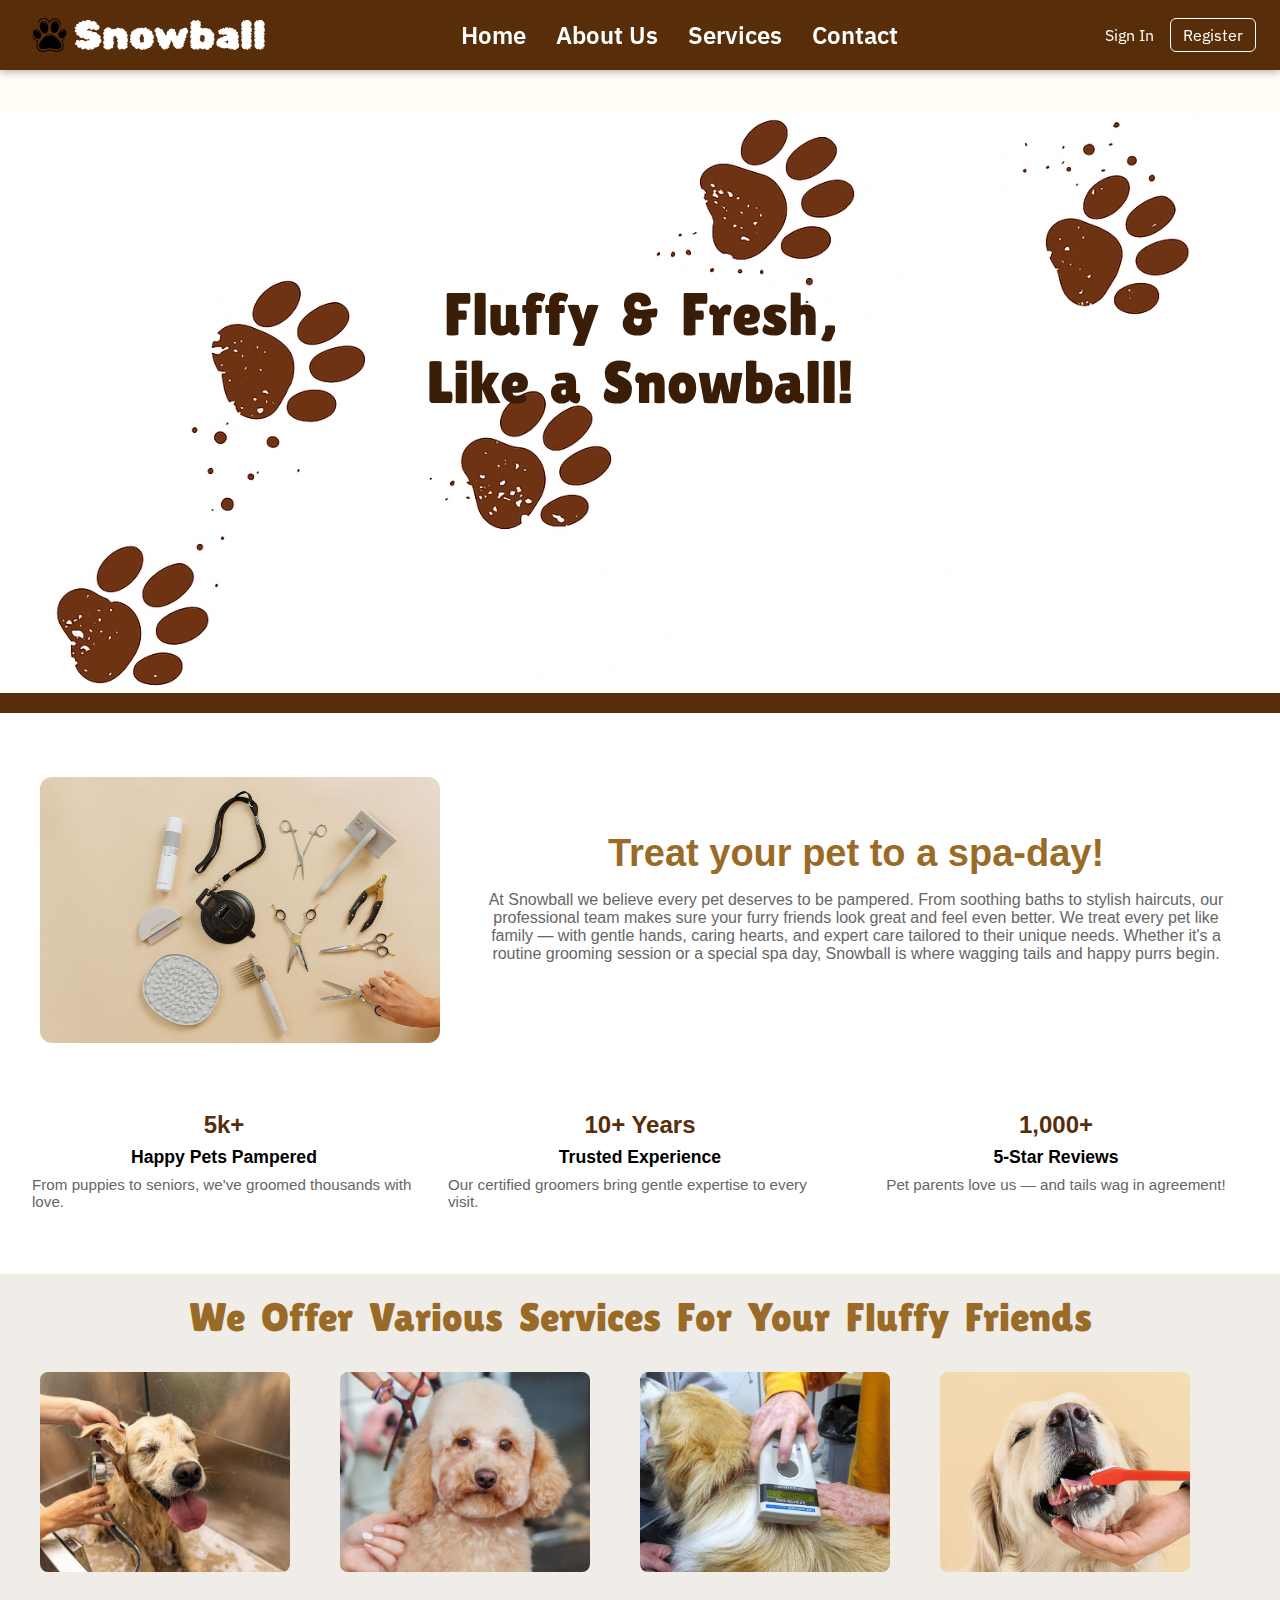
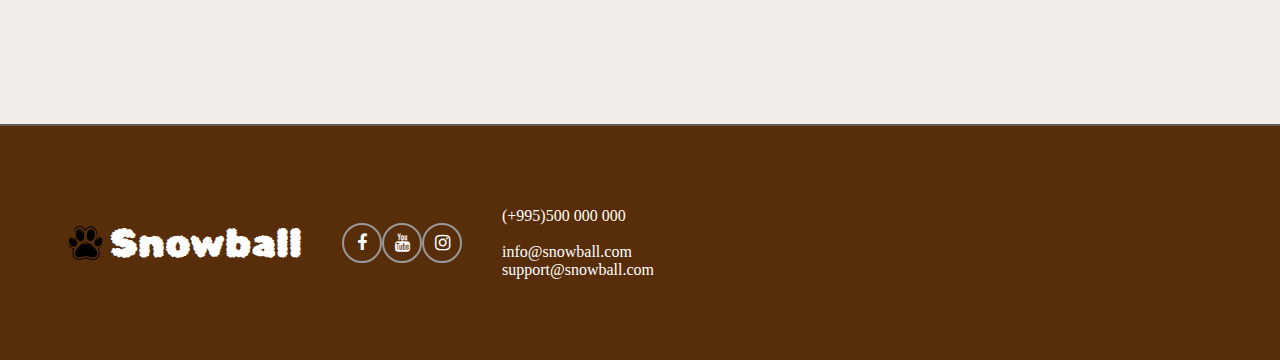
<file: index.html>
<!DOCTYPE html>
<html lang="en">
<head>
    <meta charset="UTF-8">
    <meta name="viewport" content="width=device-width, initial-scale=1.0">
    <link rel="stylesheet" href="style.css">
    <link rel="icon" href="Images/logo.png">
    <link rel="preconnect" href="https://fonts.googleapis.com">
    <link rel="preconnect" href="https://fonts.gstatic.com" crossorigin>
    <link href="https://fonts.googleapis.com/css2?family=IBM+Plex+Sans:ital,wght@0,100..700;1,100..700&display=swap" rel="stylesheet">
    <link href="https://fonts.googleapis.com/css2?family=Rubik+Bubbles&display=swap" rel="stylesheet">
    <link href="https://fonts.googleapis.com/css2?family=Lilita+One&display=swap" rel="stylesheet">
    <link rel="stylesheet" href="https://cdnjs.cloudflare.com/ajax/libs/font-awesome/4.7.0/css/font-awesome.min.css">
    <link rel="stylesheet" href="https://fonts.googleapis.com/css2?family=Material+Symbols+Outlined" />
    <title>Snowball</title>
</head>
<!--AXLA-->
<body>
    <header class="header">
        <div class="nav-bar">
            <a class="logo" href="index.html">
                <img class="logo-img" src="Images/logo.png" alt="Snowball-logo">
                <span class="logo-text">Snowball</span>
            </a>
            <nav class="nav">
                <ul class="nav-list">
                    <li class="nav-item"><a class="nav-link" href="index.html">Home</a></li>
                    <li class="nav-item"><a class="nav-link" href="aboutus.html">About Us</a></li>
                    <li class="nav-item"><a class="nav-link" href="services.html">Services</a></li>
                    <li class="nav-item"><a class="nav-link" href="#footer">Contact</a></li>
                </ul>
            </nav>
            <div class="signin">
                <button id="open-login" class="sign-in-button">Sign In</button> 
                <a href="register.php" class="register-button">Register</a>
            </div>
             <div class="hamburger">
            <span class="bar"></span>
            <span class="bar"></span>
            <span class="bar"></span>
        </div>
        </div>
       
    </header>

    <div id="login-modal" class="modal">
        <div class="login-box">
            <span id="close-modal" class="close">&times;</span>
            <form action="signin.php" method="POST">
                <h2>Login</h2>
                <div class="input-group">
                    <span class="material-symbols-outlined">mail</span>
                    <input type="email" name="email" required placeholder="Email ID" />
                </div>
                <div class="input-group">
                    <span class="material-symbols-outlined">key</span>
                    <input type="password" name="password" required placeholder="Password" />
                </div>
                <div class="remember-forgot">
                    <label><input type="checkbox" name="remember"> Remember me</label>
                    <a href="#">Forgot password?</a>
                </div>
                <button type="submit" class="login-btn">Login</button>
            </form>
        </div>
    </div>

    <div class="starter"> 
        <img class="start-image" src="Images/puppaws.png" alt="heroimage">
        <h2 class="main-text">Fluffy & Fresh, <br> Like a Snowball!</h2>
    </div>

    <section class="about-section">
        <div class="about-container">
            <div class="intro">
                <div class="image-box">
                    <img src="Images/tools.jpg" alt="about-image">
                </div>
                <div class="text-box">
                    <h2>Treat your pet to a spa-day!</h2>
                    <p>At Snowball we believe every pet deserves to be pampered. From soothing baths to stylish haircuts, our professional team makes sure your furry friends look great and feel even better.
                    We treat every pet like family — with gentle hands, caring hearts, and expert care tailored to their unique needs. Whether it's a routine grooming session or a special spa day, Snowball is where wagging tails and happy purrs begin.</p>
                </div>
            </div>
        </div>
        <div class="stats">
            <div class="stat">
                <h3>5k+</h3>
                <h4>Happy Pets Pampered</h4>
                <p>From puppies to seniors, we've groomed thousands with love.</p>
            </div>
            <div class="stat">
                <h3>10+ Years</h3>
                <h4>Trusted Experience</h4>
                <p>Our certified groomers bring gentle expertise to every visit.</p>
            </div>
            <div class="stat">
                <h3>1,000+</h3>
                <h4>5-Star Reviews</h4>
                <p>Pet parents love us — and tails wag in agreement!</p>
            </div>
        </div>
    </section>

    <section class="image-section">
        <span class="section-text">We Offer Various Services For Your Fluffy Friends</span>
        <div class="container">
            <div class="image-block">
                <a href="services.html"><img src="Images/shower.jpg" alt="bath"></a>
            </div>
            <div class="image-block">
                <a href="services.html"><img src="Images/cuttinghair.jpg" alt="haircut"></a>
            </div>
            <div class="image-block">
                <a href="services.html"><img src="Images/Microchiped-dog.jpg" alt="microchipping"></a>
            </div>
            <div class="image-block">
                <a href="services.html"><img src="Images/brushing.jpg" alt="brushing"></a>
            </div>
        </div>
    </section>

    <footer class="footer" id="footer">
        <div class="footer-container">
            <div class="footer-logo">
                <a class="logo" href="#">
                    <img class="logo-img" src="Images/logo.png" alt="Snowball-logo">
                    <span class="logo-text">Snowball</span>
                </a> 
            </div>
            <div class="soc-media">
                <a href="https://youtu.be/dQw4w9WgXcQ" target="_blank"><i class="fa fa-facebook-f"></i></a>
                <a href="https://youtu.be/dQw4w9WgXcQ" target="_blank"><i class="fa fa-youtube"></i></a>
                <a href="https://youtu.be/dQw4w9WgXcQ" target="_blank"><i class="fa fa-instagram"></i></a>
            </div>
            <div class="footer-contact"> 
                <p>(+995)500 000 000</p><br>
                <p>info@snowball.com</p>
                <p>support@snowball.com</p>
            </div>
            <div class="footer-map">
                <iframe src="https://www.google.com/maps/embed?pb=!1m18!1m12!1m3!1d2978.164446499273!2d44.721551200000015!3d41.716970200000006!2m3!1f0!2f0!3f0!3m2!1i1024!2i768!4f13.1!3m3!1m2!1s0x40447371b40dc741%3A0xaa9f66639d890960!2sTSU%2011th%20Building%20(Ganivi)!5e0!3m2!1sen!2sge!4v1749552601244!5m2!1sen!2sge" 
                width="600" 
                height="450"
                 style="border:0;" 
                 allowfullscreen="" 
                 loading="lazy" 
                 referrerpolicy="no-referrer-when-downgrade">
                </iframe>

            </div>
        </div>
    </footer>
<script src="login-popup.js"></script>
<script src="hamburger.js"></script>

</body>
</html>
</file>
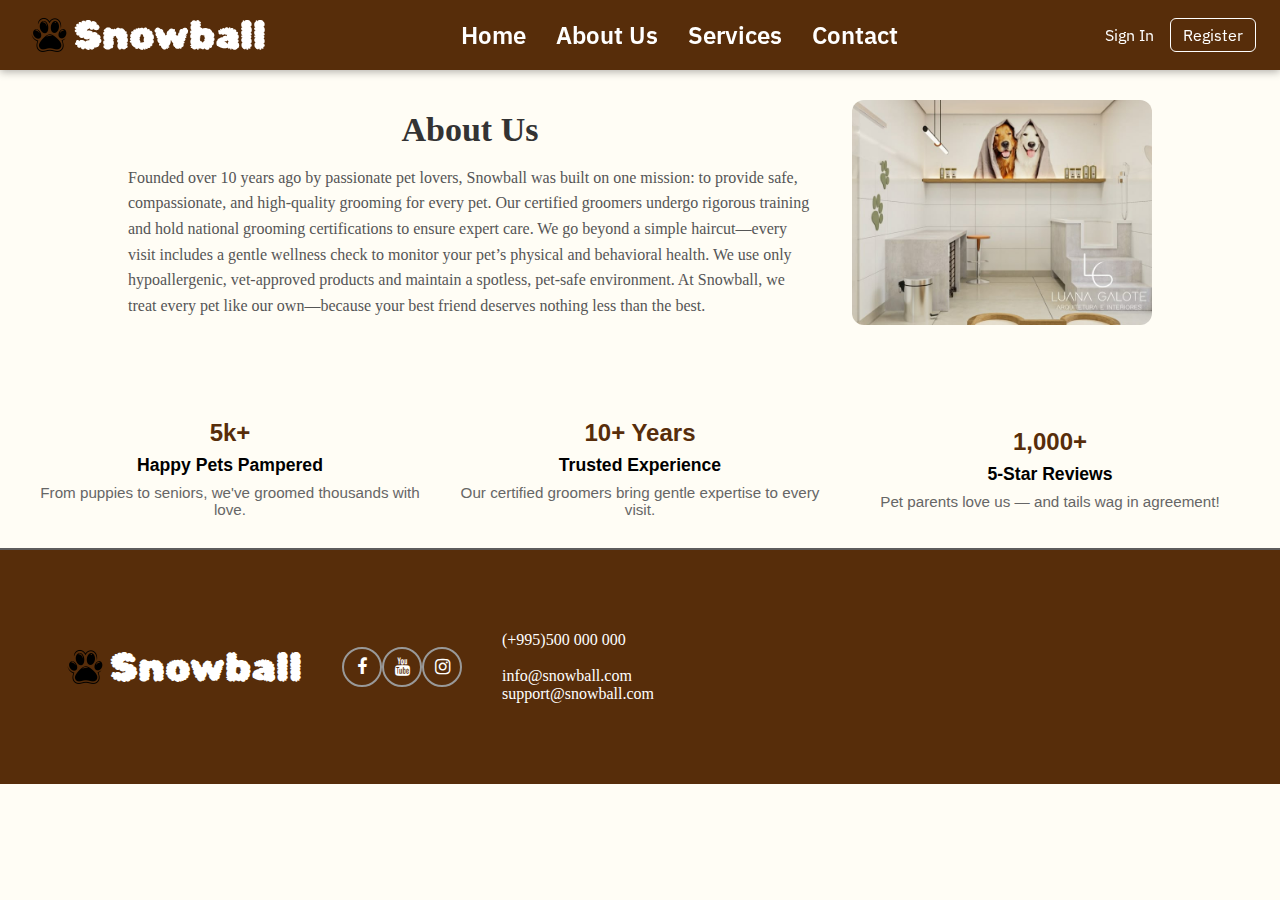
<file: aboutus.html>
<!DOCTYPE html>
<html lang="en">
<head>
    <meta charset="UTF-8">
    <meta name="viewport" content="width=device-width, initial-scale=1.0">
    <link rel="stylesheet" href="style.css">
    <link rel="icon" href="Images/logo.png">
    <link rel="preconnect" href="https://fonts.googleapis.com">
<link rel="stylesheet" href="style.css">
    <link rel="icon" href="Images/logo.png">
    <link rel="preconnect" href="https://fonts.googleapis.com">
    <link rel="preconnect" href="https://fonts.gstatic.com" crossorigin>
    <link href="https://fonts.googleapis.com/css2?family=IBM+Plex+Sans:ital,wght@0,100..700;1,100..700&display=swap" rel="stylesheet">
    <link href="https://fonts.googleapis.com/css2?family=Rubik+Bubbles&display=swap" rel="stylesheet">
    <link href="https://fonts.googleapis.com/css2?family=Lilita+One&display=swap" rel="stylesheet">
    <link rel="stylesheet" href="https://cdnjs.cloudflare.com/ajax/libs/font-awesome/4.7.0/css/font-awesome.min.css">
    <link rel="stylesheet" href="https://fonts.googleapis.com/css2?family=Material+Symbols+Outlined" />
    <title>Snowball</title>
</head>
<body>
    <header class="header">
        <div class="nav-bar">
            <a class="logo" href="index.html">
                <img class="logo-img" src="Images/logo.png" alt="Snowball-logo">
                <span class="logo-text">Snowball</span>
            </a>
            <nav class="nav">
                <ul class="nav-list">
                    <li class="nav-item"><a class="nav-link" href="index.html">Home</a></li>
                    <li class="nav-item"><a class="nav-link" href="aboutus.html">About Us</a></li>
                    <li class="nav-item"><a class="nav-link" href="services.html">Services</a></li>
                    <li class="nav-item"><a class="nav-link" href="#footer">Contact</a></li>
                </ul>
            </nav>
            <div class="signin">
                <button id="open-login" class="sign-in-button">Sign In</button> 
                <a href="register.php" class="register-button">Register</a>
            </div>
             <div class="hamburger">
            <span class="bar"></span>
            <span class="bar"></span>
            <span class="bar"></span>
        </div>
        </div>
       
    </header>

    <div id="login-modal" class="modal">
        <div class="login-box">
            <span id="close-modal" class="close">&times;</span>
            <form action="signin.php" method="POST">
                <h2>Login</h2>
                <div class="input-group">
                    <span class="material-symbols-outlined">mail</span>
                    <input type="email" name="email" required placeholder="Email ID" />
                </div>
                <div class="input-group">
                    <span class="material-symbols-outlined">key</span>
                    <input type="password" name="password" required placeholder="Password" />
                </div>
                <div class="remember-forgot">
                    <label><input type="checkbox" name="remember"> Remember me</label>
                    <a href="#">Forgot password?</a>
                </div>
                <button type="submit" class="login-btn">Login</button>
            </form>
        </div>
    </div>
<main class="main-aboutus">

    <section class="main-section">
        <div class="aboutus-text">
            <h2>About Us</h2>
            <p>Founded over 10 years ago by passionate pet lovers, Snowball was built on one mission: to provide safe, compassionate, and high-quality grooming for every pet. Our certified groomers undergo rigorous training and hold national grooming certifications to ensure expert care. We go beyond a simple haircut—every visit includes a gentle wellness check to monitor your pet’s physical and behavioral health. We use only hypoallergenic, vet-approved products and maintain a spotless, pet-safe environment. At Snowball, we treat every pet like our own—because your best friend deserves nothing less than the best.</p>
        </div>
    <div class="aboutus-img">
        <img src="Images/center1.jpg" alt="salon" >
    </div>
</section>

     <div class="aboutus-stats">
            <div class="stat">
                <h3>5k+</h3>
                <h4>Happy Pets Pampered</h4>
                <p>From puppies to seniors, we've groomed thousands with love.</p>
            </div>
            <div class="stat">
                <h3>10+ Years</h3>
                <h4>Trusted Experience</h4>
                <p>Our certified groomers bring gentle expertise to every visit.</p>
            </div>
            <div class="stat">
                <h3>1,000+</h3>
                <h4>5-Star Reviews</h4>
                <p>Pet parents love us — and tails wag in agreement!</p>
            </div>

        </div>
</main>

        <footer class="footer" id="footer">
        <div class="footer-container">
            <div class="footer-logo">
                <a class="logo" href="#">
                <img class="logo-img" src="Images/logo.png" alt="Snowball-logo">
                <span class="logo-text">Snowball</span></a> 
            </div>
                <div class="soc-media">
                <a href="https://youtu.be/dQw4w9WgXcQ?si=bcYsz7EmpqpKF6l0" target="_blank"><i class="fa fa-facebook-f"></i></a>
                <a href="https://youtu.be/dQw4w9WgXcQ?si=bcYsz7EmpqpKF6l0" target="_blank"><i class="fa fa-youtube"></i></a>
                <a href="https://youtu.be/dQw4w9WgXcQ?si=bcYsz7EmpqpKF6l0" target="_blank"><i class="fa fa-instagram"></i></a>
                </div>
            <div class="footer-contact"> 
                <p>(+995)500 000 000</p><br>
                <p>info@snowball.com</p>
                <p>support@snowball.com</p>
            </div>
            <div class="footer-map">
                <iframe src="https://www.google.com/maps/embed?pb=!1m18!1m12!1m3!1d2978.164446499273!2d44.721551200000015!3d41.716970200000006!2m3!1f0!2f0!3f0!3m2!1i1024!2i768!4f13.1!3m3!1m2!1s0x40447371b40dc741%3A0xaa9f66639d890960!2sTSU%2011th%20Building%20(Ganivi)!5e0!3m2!1sen!2sge!4v1749552601244!5m2!1sen!2sge" 
                width="600" 
                height="450"
                 style="border:0;" 
                 allowfullscreen="" 
                 loading="lazy" 
                 referrerpolicy="no-referrer-when-downgrade">
                </iframe>

            </div>
            
        </div>
    </footer>
    <script src="login-popup.js"></script>
    <script src="hamburger.js"></script>

</body>
</html>
</file>
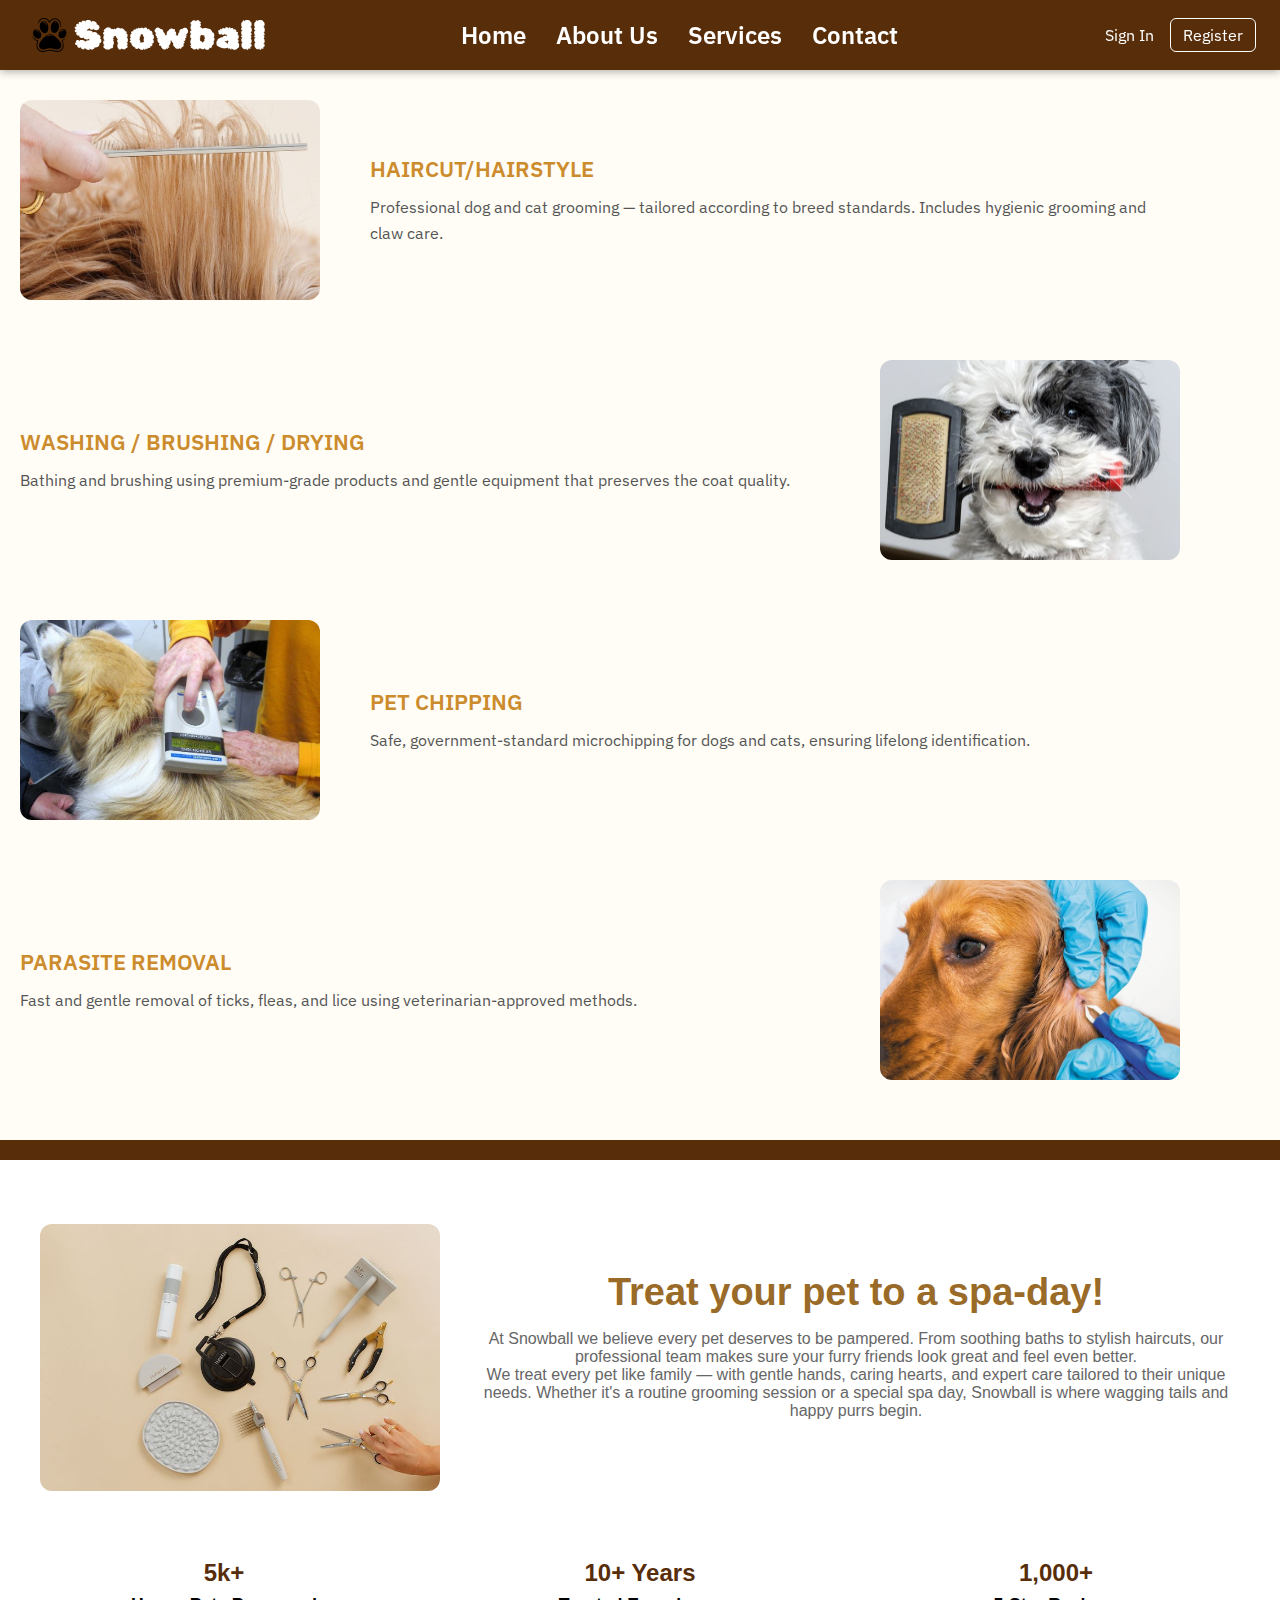
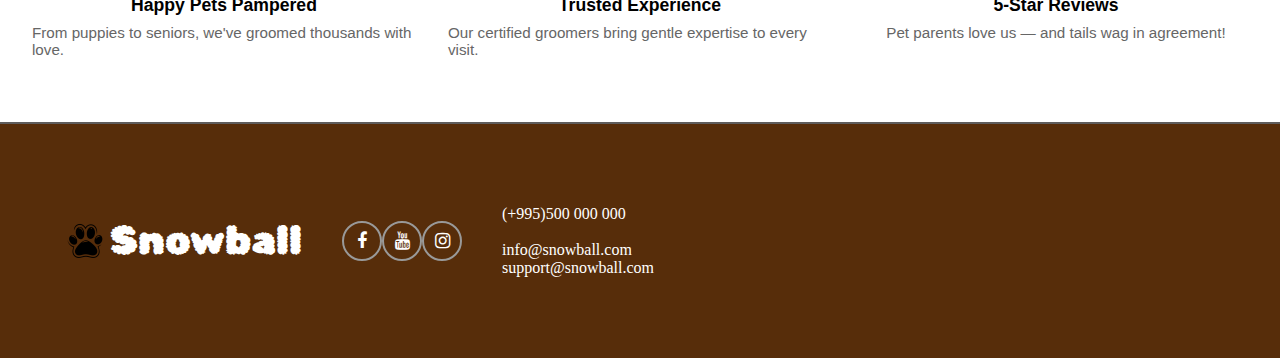
<file: services.html>
<!DOCTYPE html>
<html lang="en">
<head>
    <meta charset="UTF-8">
    <meta name="viewport" content="width=device-width, initial-scale=1.0">
    <link rel="stylesheet" href="style.css">
    <link rel="icon" href="Images/logo.png">
    <link rel="preconnect" href="https://fonts.googleapis.com">
    <link rel="preconnect" href="https://fonts.gstatic.com" crossorigin>
    <link href="https://fonts.googleapis.com/css2?family=IBM+Plex+Sans:ital,wght@0,100..700;1,100..700&display=swap" rel="stylesheet">
    <link href="https://fonts.googleapis.com/css2?family=Rubik+Bubbles&display=swap" rel="stylesheet">
    <link href="https://fonts.googleapis.com/css2?family=Lilita+One&display=swap" rel="stylesheet">
    <link rel="stylesheet" href="https://cdnjs.cloudflare.com/ajax/libs/font-awesome/4.7.0/css/font-awesome.min.css">
    <link rel="stylesheet" href="https://fonts.googleapis.com/css2?family=Material+Symbols+Outlined" />
    <title>Snowball</title>
</head>
<body>
    <header class="header">
        <div class="nav-bar">
            <a class="logo" href="index.html">
                <img class="logo-img" src="Images/logo.png" alt="Snowball-logo">
                <span class="logo-text">Snowball</span>
            </a>
            <nav class="nav">
                <ul class="nav-list">
                    <li class="nav-item"><a class="nav-link" href="index.html">Home</a></li>
                    <li class="nav-item"><a class="nav-link" href="aboutus.html">About Us</a></li>
                    <li class="nav-item"><a class="nav-link" href="services.html">Services</a></li>
                    <li class="nav-item"><a class="nav-link" href="#footer">Contact</a></li>
                </ul>
            </nav>
            <div class="signin">
                <button id="open-login" class="sign-in-button">Sign In</button> 
                <a href="register.php" class="register-button">Register</a>
            </div>
             <div class="hamburger">
            <span class="bar"></span>
            <span class="bar"></span>
            <span class="bar"></span>
        </div>
        </div>
       
    </header>

    <div id="login-modal" class="modal">
        <div class="login-box">
            <span id="close-modal" class="close">&times;</span>
            <form action="signin.php" method="POST">
                <h2>Login</h2>
                <div class="input-group">
                    <span class="material-symbols-outlined">mail</span>
                    <input type="email" name="email" required placeholder="Email ID" />
                </div>
                <div class="input-group">
                    <span class="material-symbols-outlined">key</span>
                    <input type="password" name="password" required placeholder="Password" />
                </div>
                <div class="remember-forgot">
                    <label><input type="checkbox" name="remember"> Remember me</label>
                    <a href="#">Forgot password?</a>
                </div>
                <button type="submit" class="login-btn">Login</button>
            </form>
        </div>
    </div>

    <div id="login-modal" class="modal">
        <div class="login-box">
            <span id="close-modal" class="close">&times;</span>
            <form action="signin.php" method="POST">
                <h2>Login</h2>
                <div class="input-group">
                    <span class="material-symbols-outlined">mail</span>
                    <input type="email" name="email" required placeholder="Email ID" />
                </div>
                <div class="input-group">
                    <span class="material-symbols-outlined">key</span>
                    <input type="password" name="password" required placeholder="Password" />
                </div>
                <div class="remember-forgot">
                    <label><input type="checkbox" name="remember"> Remember me</label>
                    <a href="#">Forgot password?</a>
                </div>
                <button type="submit" class="login-btn">Login</button>
            </form>
        </div>
    </div>
    <section class="services">
        <div class="services-item">
            <div class="service-image">
                <img src="Images/haircut.jpg" alt="Hear cut / Hairstyle">
            </div>
            <div class="service-text">
                <h3>HAIRCUT/HAIRSTYLE</h3>
                <p>Professional dog and cat grooming — tailored according to breed standards. Includes hygienic grooming and claw care.</p>
            </div>
        </div>

        <div class="services-item reverse">
            <div class="service-image">
                <img src="Images/brushing7.jpg" alt="Brushing">
            </div>
            <div class="service-text">
                <h3>WASHING / BRUSHING / DRYING</h3>
                <p>Bathing and brushing using premium-grade products and gentle equipment that preserves the coat quality.</p>
            </div>
        </div>

         <div class="services-item">
            <div class="service-image">
                <img src="Images/Microchiped-dog.jpg" alt="CHIPPING">
            </div>
            <div class="service-text">
                <h3>PET CHIPPING</h3>
                <p>Safe, government-standard microchipping for dogs and cats, ensuring lifelong identification.</p>
            </div>
        </div>

        <div class="services-item reverse">
            <div class="service-image">
                <img src="Images/parasites.jpg" alt="parasite removal">
            </div>
            <div class="service-text">
                <h3>PARASITE REMOVAL</h3>
                <p>Fast and gentle removal of ticks, fleas, and lice using veterinarian-approved methods.</p>
            </div>
        </div>
    </section>
    <section class="about-section">
        <div class="about-container">
            <div class="intro">
                <div class="image-box">
                    <img src="Images/tools.jpg" alt="about-image">
                </div>
                <div class="text-box">
                    <h2>Treat your pet to a spa-day!</h2>
                    <p>At Snowball we believe every pet deserves to be pampered. From soothing baths to stylish haircuts, our professional team makes sure your furry friends look great and feel even better. <br>We treat every pet like family — with gentle hands, caring hearts, and expert care tailored to their unique needs. Whether it's a routine grooming session or a special spa day, Snowball is where wagging tails and happy purrs begin.  
                    </p>
                </div>
            </div>
        </div>
        <div class="stats">
            <div class="stat">
                <h3>5k+</h3>
                <h4>Happy Pets Pampered</h4>
                <p>From puppies to seniors, we've groomed thousands with love.</p>
            </div>
            <div class="stat">
                <h3>10+ Years</h3>
                <h4>Trusted Experience</h4>
                <p>Our certified groomers bring gentle expertise to every visit.</p>
            </div>
            <div class="stat">
                <h3>1,000+</h3>
                <h4>5-Star Reviews</h4>
                <p>Pet parents love us — and tails wag in agreement!</p>
            </div>

        </div>

    </section>
        <footer class="footer" id="footer">
        <div class="footer-container">
            <div class="footer-logo">
                <a class="logo" href="#">
                <img class="logo-img" src="Images/logo.png" alt="Snowball-logo">
                <span class="logo-text">Snowball</span></a> 
            </div>
                <div class="soc-media">
                <a href="https://youtu.be/dQw4w9WgXcQ?si=bcYsz7EmpqpKF6l0" target="_blank"><i class="fa fa-facebook-f"></i></a>
                <a href="https://youtu.be/dQw4w9WgXcQ?si=bcYsz7EmpqpKF6l0" target="_blank"><i class="fa fa-youtube"></i></a>
                <a href="https://youtu.be/dQw4w9WgXcQ?si=bcYsz7EmpqpKF6l0" target="_blank"><i class="fa fa-instagram"></i></a>
                </div>
            <div class="footer-contact"> 
                <p>(+995)500 000 000</p><br>
                <p>info@snowball.com</p>
                <p>support@snowball.com</p>
            </div>
            <div class="footer-map">
                <iframe src="https://www.google.com/maps/embed?pb=!1m18!1m12!1m3!1d2978.164446499273!2d44.721551200000015!3d41.716970200000006!2m3!1f0!2f0!3f0!3m2!1i1024!2i768!4f13.1!3m3!1m2!1s0x40447371b40dc741%3A0xaa9f66639d890960!2sTSU%2011th%20Building%20(Ganivi)!5e0!3m2!1sen!2sge!4v1749552601244!5m2!1sen!2sge" 
                width="600" 
                height="450"
                 style="border:0;" 
                 allowfullscreen="" 
                 loading="lazy" 
                 referrerpolicy="no-referrer-when-downgrade">
                </iframe>

            </div>
            
        </div>
    </footer>
    <script src="login-popup.js"></script>
    <script src="hamburger.js"></script>

</body>
</html>
</file>
<file: style.css>
*{margin: 0;
    padding: 0;
    box-sizing: border-box;
}
a{
    text-decoration: none;
    color: white;
}

body{
    background-color: hsl(47, 100%, 98%);
    padding-top: 40px;
}
.header{
    display: block;
    
}
.nav-bar{
  width: 100%;
  min-height: 70px;
  display: flex;
  justify-content: space-between;
  align-items: center;
  padding: 0 24px;
  box-shadow: 0 2px 8px rgba(0, 0, 0, 0.3);
  transition: all 0.3s ease-in-out;
 background-color:rgb(87, 45, 10);
 position: fixed;
 top: 0;
 z-index: 1000;

}
.nav-list{
  display: flex;
  justify-content: space-between;
  align-items: center;
  gap: 30px;
 
}
.logo{
  display: flex;
  align-items: center;
  font-size: 2rem;
}
.logo-text{
    font-size: 40px;
    font-family: "Rubik Bubbles", system-ui;
}
.nav-item{
  list-style: none;
    float: left;
    position: relative;
    align-items: center;
    font-family: "IBM Plex Sans", sans-serif;
    font-weight: 600;
}
.nav-item:after{
    content: '';
    position: absolute;
    left: 0;
    bottom: 3px;
    width: 0%;
    height:2px;
    background: #d2c1a7;
    transition: width 0.3s ease;
}
.nav-item:hover::after{
    width: 100%;
}
.nav-link{
  font-family:"IBM Plex Sans", sans-serif;
  font-size: 24px;
}
.hamburger{
  display: none;
  cursor: pointer;
  float: right;
}
.bar{
  z-index: 20000;
  display: block;
  width: 25px;
  height: 3px;
  margin: 5px auto;
  transition: all 0.3s ease-in-out;
  background-color: rgb(255, 255, 255);
  
}









.sign-in-button,
.register-button {
  display: inline-block;
  padding: 6px 12px;
  text-align: center;
  border-radius: 6px;
  font-size: 16px;
  color: rgba(255, 255, 255,1);
  background-color: transparent;
  border: none;
  text-decoration: none;
  cursor: pointer;
  font-family:"IBM Plex Sans", sans-serif;
}

.register-button {
  border: 1px solid #ffffff;
  
  
}.starter{
    position: relative;
    display: inline-block;
    padding-top: 72px;
}
.start-image{
    display: block;
    width: 100%;
}
.main-text{
    position: absolute;
    top: 37%;
  width: 100%;
  text-align: center;
  font-size: 60px;
  font-family: "Lilita One", sans-serif;
  color: #391d06;
  font-weight: 550;
  word-spacing: 10px;
}

.about-section{
  padding: 64px 32px;
  background-color: #fff;
  font-family: sans-serif;
  border-top: 20px solid #572d0a;
}
.about-container{
    max-width: 1200px;
    margin: 0 auto;
}


.intro {
  display: flex;
  gap: 32px;
  align-items: center;
  flex-wrap: wrap;
  margin-bottom: 64px;
}

.image-box img {
  width: 400px;
  max-width: 500px;
  border-radius: 12px;
 
}

.text-box {
  flex: 1;
  max-width: 800px;
  text-align: center;
}

.text-box h2 {
    color: #9a6b28;
  font-size: 38px;
  font-weight: 700;
  margin-bottom: 16px;
}

.text-box p {
  margin-bottom: 28px;
  color: #666;
}

.stats {
  display: flex;
  gap: 32px;
  flex-wrap: wrap;
  justify-content: space-between;
  
}

.stat {
  flex: 1;
  min-width: 200px;
  justify-items: center;
}

.stat h3 {
  color: #572d0a;
  font-size: 24px;
  font-weight: 700;
}

.stat h4 {
  margin: 8px 0;
  font-size: 17.6px;
}

.stat p {
  color: #666;
  font-size: 15.2px;
}



.image-section{
    height: 50vh;
    align-items: center;
    background-color: #f0ece7;
}
.section-text {
  display: block;
  font-size: 40px;
  font-weight: 350;
  word-spacing: 8px;
  margin-bottom: 2rem;
  color: #9a6b28;
  justify-self: center;
  padding-top: 20px;
  font-family: "Lilita One", sans-serif;
  }
  .container{
     display: flex;
  justify-content: center;
  flex-wrap: wrap;
  }
.image-block{
 display: inline;
  flex-direction: column;
  flex: 1 1 250px;
  max-width: 300px;
  min-width: 200px;
  
}

.image-block img {
  width: 250px;
  height: 200px;
  object-fit: cover;
  border-radius: 8px;
  filter: brightness(100%);
}
.image-block img:hover{
    filter: brightness(70%);
}
.footer{
    background-color: #572d0a;
    padding: 40px 60px;
    border-top: 2px solid #5e5c5c;
}
.footer-container{
    display: flex;
    justify-content: space-evenly;
    gap: 40px;
    align-items: center;
}
.footer-logo{
    max-width: 250px;
}
.footer-cont{
    display: flex;
  flex-direction: column;
  align-items: flex-start;
  gap: 15px;
}

.footer-contact{
    text-decoration: none;
    color: #ffffff;
     flex: 1 1 250px;
}

.soc-media{
   display: flex;
}
.soc-media a {
  display: flex;
  align-items: center;
  justify-content: center;
  border: 2px solid #999;
  border-radius: 50%;
  width: 40px;
  height: 40px;
  color: #ffffff;
  font-size: 18px;
  text-decoration: none;
}
.footer-map iframe{
    width: 100%;
    height: 150px;
    border: 0;
    border-radius: 8px;
}

.main-section {
  display: flex;
  align-items: center;
  justify-content: space-between;
  padding: 60px 10%;
  gap: 40px;
  flex-wrap: wrap;
}

.aboutus-text {
  flex: 1;
  min-width: 300px;
}

.aboutus-text h2 {
  font-size: 34px;
  margin-bottom: 16px;
  color: #333;
  font-weight: 600;
  text-align: center;
}

.aboutus-text p {
  font-size: 16px;
  line-height: 1.6;
  color: #555;
}

.aboutus-img {
  flex: 1;
  max-width: 300px;
}

.aboutus-img img {
  width: 100%;
  height: auto;
  border-radius: 12px;
  object-fit: cover;
}

.aboutus-stats {
  display: flex;
  justify-content: center;
  align-items: center;
  flex-wrap: wrap;
  text-align: center;
  gap: 30px;
  padding: 30px 0;
  max-width: 1200px;
  margin: 0 auto;
  font-family: sans-serif;
  
}
.services{
    display: flex;
  max-width: 1200px;
  padding: 60px 20px;
  flex-direction: column;
  gap: 60px;
  font-family: "IBM Plex Sans", sans-serif;

}
.services-item {
  display: flex;
  align-items: center;
  justify-content: space-between;
  flex-wrap: wrap;
  gap: 50px;
  
}

.services-item.reverse {
  flex-direction: row-reverse;
  
}

.service-image {
  flex: 1;
  display: flex;
  align-items: center;
  justify-content: center;
  max-width: 300px;
  overflow: hidden;
}

.service-image img {
 
  width: 300px;
  height: 200px;
  border-radius: 12px;
  object-fit: cover;
 

}

.service-text {
  flex: 1;
  min-width: 300px;
}

.service-text h3 {
  font-size: 22px;
  color: #cc8c2e;
  margin-bottom: 12px;
  font-weight: 600;
}

.service-text i {
  margin-right: 10px;
  color: #cc8c2e;
}

.service-text p {
  color: rgb(85, 85, 85);
  line-height: 1.6;
}















.modal {
  display: none;
  position: fixed;
  z-index: 1000;
  top: 0; left: 0;
  width: 100vw;
  height: 100vh;
  background: rgba(0, 0, 0, 0.4);
  backdrop-filter: blur(8px);
  justify-content: center;
  align-items: center;
}


.login-box {
  width: 350px;
  background: rgba(255, 255, 255, 0.06);
  border-radius: 20px;
  padding: 40px;
  box-shadow: 0 8px 32px rgba(0, 0, 0, 0.37);
  backdrop-filter: blur(16px);
  border: 1px solid rgba(255, 255, 255, 0.18);
  color: white;
  position: relative;
  animation: animatezoom 0.3s ease;
}

@keyframes animatezoom {
  from {
    transform: scale(0.9);
    opacity: 0;
  }
  to {
    transform: scale(1);
    opacity: 1;
  }
}

.close {
  position: absolute;
  right: 20px;
  top: 10px;
  font-size: 28px;
  font-weight: bold;
  color: white;
  cursor: pointer;
}

.input-group {
  position: relative;
  margin-bottom: 25px;
}

.input-group input {
  width: 100%;
  padding: 10px 10px 10px 35px;
  background: transparent;
  border: none;
  border-bottom: 1px solid rgba(255, 255, 255, 0.3);
  color: white;
  font-size: 14px;
}

.input-group input::placeholder {
  color: rgba(255, 255, 255, 0.5);
}

.input-group input:focus {
  outline: none;
  border-color: #fff;
}

.input-group .material-symbols-outlined {
  position: absolute;
  top: 50%;
  left: 5px;
  transform: translateY(-50%);
  color: rgba(255, 255, 255, 0.7);
}
.remember-forgot {
  display: flex;
  justify-content: space-between;
  align-items: center;
  font-size: 12px;
  margin-bottom: 20px;
}

.remember-forgot a {
  color: rgba(255, 255, 255, 0.6);
  text-decoration: none;
  font-style: italic;
}
.login-btn {
  width: 100%;
  padding: 12px;
  background: linear-gradient(to right, #885a05, #835602);
  border: none;
  border-radius: 10px;
  color: white;
  font-size: 16px;
  font-weight: bold;
  cursor: pointer;
  transition: background 0.3s ease;
}

.login-btn:hover {
  background: linear-gradient(to right,#885a05, #835602);
}







.register-body {
  background: linear-gradient(135deg, #572d0a, #492406);
  min-height: 100vh;
  display: flex;
  justify-content: center;
  align-items: center;
  font-family: 'IBM Plex Sans', sans-serif;
}

.register-container {
  width: 380px;
  background: rgba(255, 255, 255, 0.06);
  border-radius: 20px;
  padding: 40px;
  box-shadow: 0 8px 32px rgba(0, 0, 0, 0.37);
  backdrop-filter: blur(16px);
  border: 1px solid rgba(255, 255, 255, 0.18);
  color: white;
  position: relative;
}

.register-form h2 {
  text-align: center;
  margin-bottom: 30px;
}

.register-form .input-group {
  position: relative;
  margin-bottom: 25px;
}

.register-form .input-group input {
  width: 100%;
  padding: 10px 10px 10px 35px;
  background: transparent;
  border: none;
  border-bottom: 1px solid rgba(255, 255, 255, 0.3);
  color: white;
  font-size: 14px;
}

.register-form .input-group input::placeholder {
  color: rgba(255, 255, 255, 0.5);
}

.register-form .input-group input:focus {
  outline: none;
  border-color: #fff;
}

.register-form .material-symbols-outlined {
  position: absolute;
  top: 50%;
  left: 5px;
  transform: translateY(-50%);
  color: rgba(255, 255, 255, 0.7);
}

.register-btn {
  width: 100%;
  padding: 12px;
  background: linear-gradient(to right, #885a05, #835602);
  border: none;
  border-radius: 10px;
  color: white;
  font-size: 16px;
  font-weight: bold;
  cursor: pointer;
  transition: background 0.3s ease;
}

.register-btn:hover {
  background: linear-gradient(to right, #885a05, #835602);
}


@media(max-width:768px){
  .main-section {
    flex-direction: column;
    padding: 40px 5%;
    gap: 20px;
  }

  .aboutus-text h2 {
    font-size: 28px;
    text-align: center;
  }

  .aboutus-text p {
    font-size: 15px;
    text-align: justify;
  }

  .aboutus-img {
    max-width: 100%;
  }

  .aboutus-stats {
    flex-direction: column;
    gap: 20px;
    padding: 20px 5%;
  }
   .starter .main-text {
    font-size: 32px;
  }

  

  .footer-container {
    flex-direction: column;
    text-align: center;
  }
  .login-box {
    width: 90%;
    padding: 20px;
  }
  .hamburger{
    display: block;
    z-index: 2000;
    
  }
  .hamburger .active .bar:nth-child(2){
    opacity: 0;
  }
  .hamburger .active .bar:nth-child(1){
  transform: translateY(8px) rotate(45deg);
  }
  .hamburger .active .bar:nth-child(3){
  transform: translateY(-8px) rotate(-45deg);
  }
  
  
  .signin{
    position: absolute;
    display: flex;
    left: -100%;
    top: 70px;
    gap: 0;
    flex-direction: column;
    background-color: #572d0a;
    width: 100%;
    text-align: center;
    transition: 0.3s;
  }
  .nav{display: block;
     position: absolute;
    left: -100%;
    top: 130px;
    gap: 0;
    flex-direction: column;
    background-color: #572d0a;
    width: 100%;
    text-align: center;
    transition: 0.3s;
  }
.nav-list {
  flex-direction: column;
  align-items: center;
  gap: 0px;
}
.nav-item{
  margin: 8px 0;
  z-index: 2000;
}
.nav.active,
  .signin.active{
left: 0;
}
 .section-text {
    font-size: 1.5rem;
    word-spacing: 2px;
  }

  .container {
    display: block;
  }

  .image-block img {
    max-width: 90vw;
  }
  .main-text {
    font-size: 28px;
    word-spacing: 4px;
    top: 30%;
  }
  .service-image img {
    width: 200px;
    height: 150px;
  }
  .image-block img{
   width: 150px;
  height: 200px;
  margin-left: 30px;
  }
  
}
</file>
